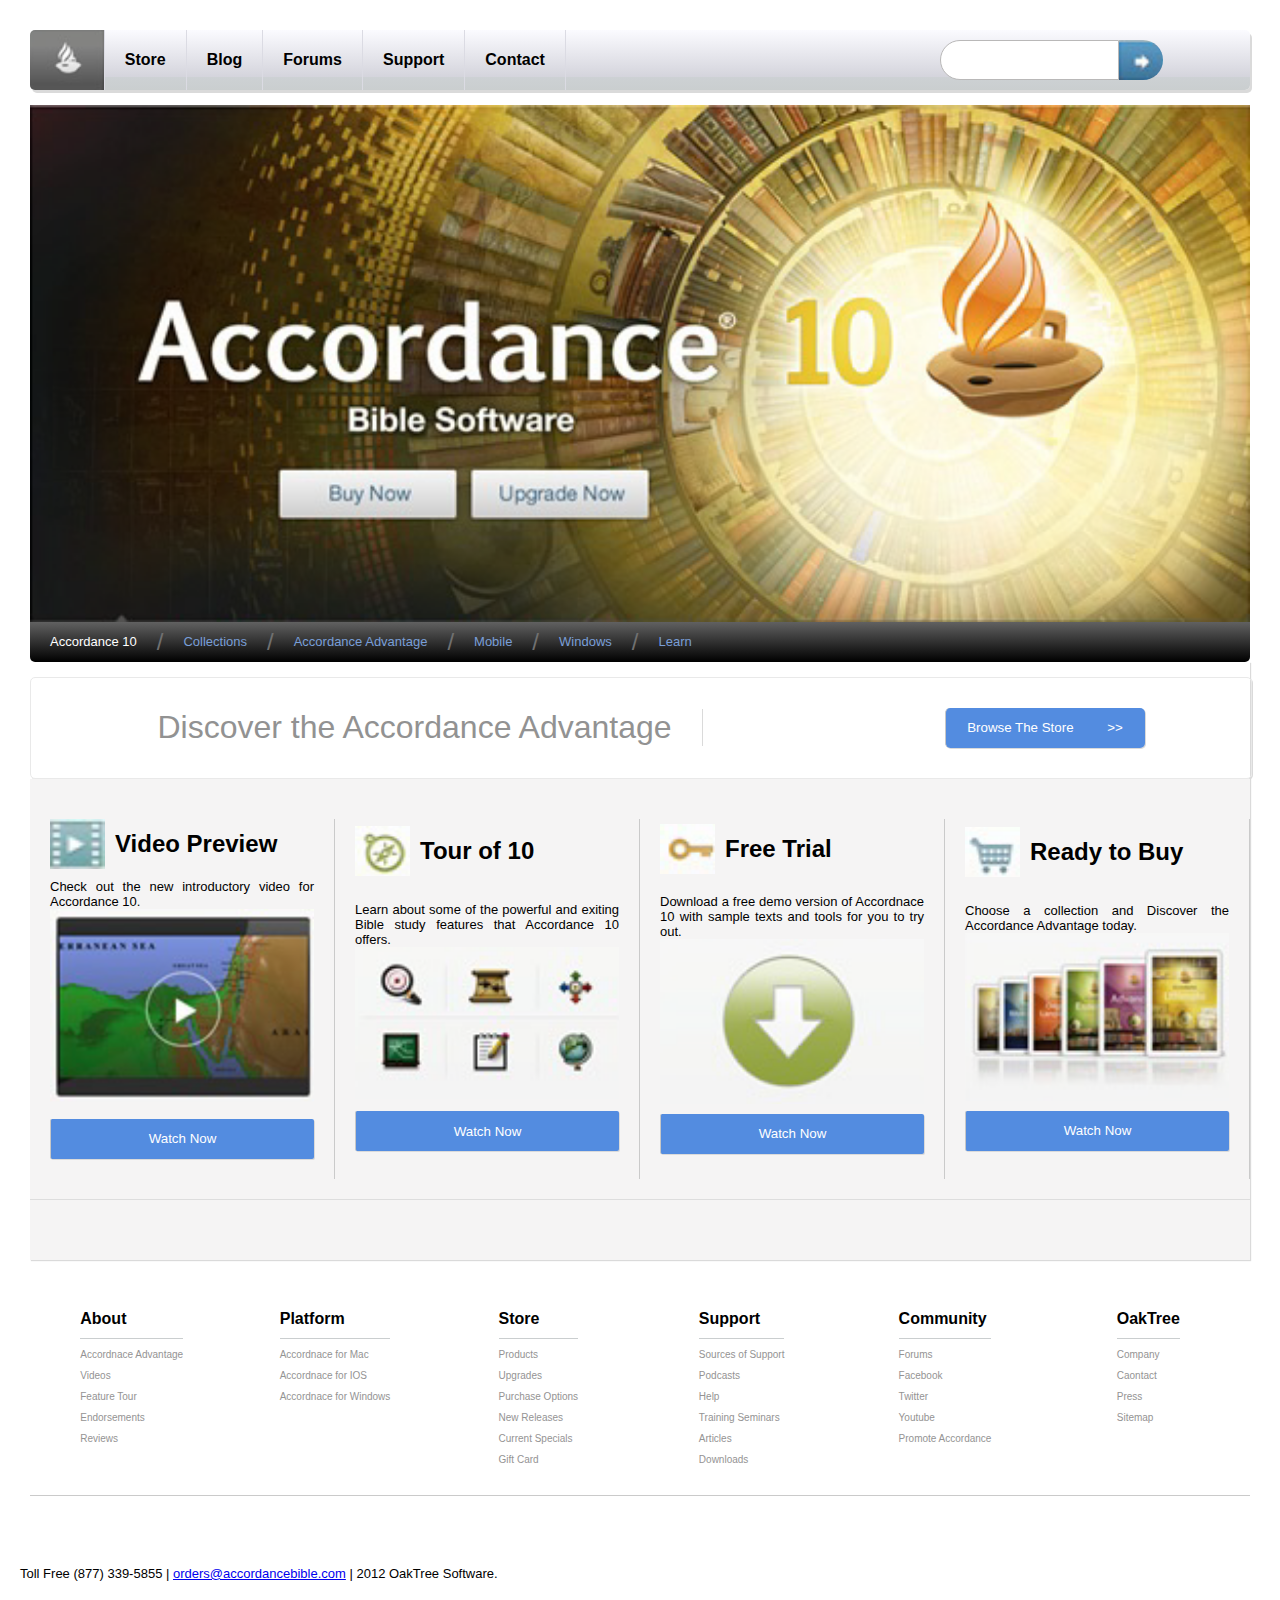
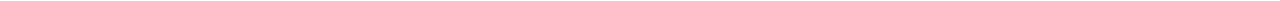
<file: Accordance/index.html>
<!DOCTYPE html>
<html lang="en">
<head>
    <meta charset="UTF-8">
    <meta name="viewport" content="width=device-width, initial-scale=1.0">
    <link rel="stylesheet" href="css/style.css">
    <title>Accordance</title>
</head>
<body>
    <main id="main" class="main">
        <header class="header">
            <ul class="nav_bar">
                <li class="nav_links"><img src="images/menu_icon1.png" alt="menu_icon1" class="nav_icon"></li>
                <li class="nav_links"><a href="#">Store</a></li>
                <li class="nav_links"><a href="#">Blog</a></li>
                <li class="nav_links"><a href="#">Forums</a></li>
                <li class="nav_links"><a href="#">Support</a></li>
                <li class="nav_links"><a href="#">Contact</a></li>
            </ul>
            <span class="search_span">
                <input type="text" class="search">
                <img src="images/menu_icon2.png" alt="search arrow" class="search_arrow">
            </span>
            
            
        </header>
        <!-- Main container -->
        <div class="main_container" id="main_container">
            <img src="images/main.png" alt="main image" class="main_img">
            <!-- main container bottom nav -->
            <ul class="main-nav">
                <li class="main_nav_links"><a href="#" id="active_tab" >Accordance 10 <span class ="slash"> / </span></a></li>
                <li class="main_nav_links"><a href="#">Collections <span class ="slash"> / </span></a></li>
                <li class="main_nav_links"><a href="#">Accordance Advantage <span class ="slash"> / </span></a></li>
                <li class="main_nav_links"><a href="#">Mobile <span class ="slash"> / </span></a></li>
                <li class="main_nav_links"><a href="#">Windows <span class ="slash"> / </span></a></li>
                <li class="main_nav_links"><a href="#">Learn </a></li>
            </ul>
        </div>
        <div class="browse">
            <!-- Browse section header -->
            <div class="browse_store">
                <span class="browse_txt">
                    Discover the Accordance Advantage
                </span>
                <button type="button" class="browse_btn" id="browse_btn">Browse The Store  <span class="browse_btn_arrow">>></span></button>
            </div>
            <!-- browse cards  -->
            <div class="cards_container">
                <div class="browse_cards">
                    <div class="card_title">
                        <img src="images/content_icon1.png" class="card_header_img" alt="video preview">
                        <span class="card_title_txt">Video Preview</span>
                    </div>
                    <div class="card_content">
                        <p class="card_paragraph">
                            Check out the new introductory video for Accordance 10.
                        </p>
                        <img src="images/watch_now.png" alt="watch now" class="content_img">
                        <button class="watch_btn">Watch Now</button>
                    </div>
                </div>

                <div class="browse_cards">
                    <div class="card_title">
                        <img src="images/content_icon2.png" class="card_header_img" alt="video preview">
                        <span class="card_title_txt">Tour of 10</span>
                    </div>
                    <div class="card_content">
                        <p class="card_paragraph">
                            Learn about some of the powerful and exiting Bible study features that Accordance 10 offers.
                        </p>
                        <img src="images/take_the_tour.png" alt="watch now" class="content_img">
                        <button class="watch_btn">Watch Now</button>
                    </div>
                </div>

                <div class="browse_cards">
                    <div class="card_title">
                        <img src="images/content_icon3.png" class="card_header_img" alt="video preview">
                        <span class="card_title_txt">Free Trial</span>
                    </div>
                    <div class="card_content">
                        <p class="card_paragraph">
                            Download a free demo version of Accordnace 10 with sample texts and tools for you to try out.
                        </p>
                        <img src="images/start_your_trial.png" alt="watch now" class="content_img">
                        <button class="watch_btn">Watch Now</button>
                    </div>
                </div>

                <div class="browse_cards">
                    <div class="card_title">
                        <img src="images/content_icon4.png" class="card_header_img" alt="video preview">
                        <span class="card_title_txt">Ready to Buy</span>
                    </div>
                    <div class="card_content">
                        <p class="card_paragraph">
                            Choose a collection and Discover the Accordance Advantage today.
                        </p>
                        <img src="images/find_products.png" alt="watch now" class="content_img">
                        <button class="watch_btn">Watch Now</button>
                    </div>
                </div>
            </div>
            <span class="card_content_footer">

            </span>
        </div>
        
        <!-- Footer  -->
    <footer id="footer_footer">
        <div class="footer_list">
            <section class="list">
                <h3 class="list_header">About</h3>
                <ul>
                    <li class="list_item"><a href="#">Accordnace Advantage</a></li>
                    <li class="list_item"><a href="#">Videos</a></li>
                    <li class="list_item"><a href="#">Feature Tour</a></li>
                    <li class="list_item"><a href="#">Endorsements</a></li>
                    <li class="list_item"><a href="#">Reviews</a></li>
                </ul>
            </section>
        </div>
        <div class="footer_list">
            <section class="list">
                <h3 class="list_header">Platform</h3>
                <ul>
                    <li class="list_item"><a href="#">Accordnace for Mac</a></li>
                    <li class="list_item"><a href="#">Accordnace for IOS</a></li>
                    <li class="list_item"><a href="#">Accordnace for Windows</a></li>
                </ul>
            </section>
        </div>
        <div class="footer_list">
            <section class="list">
                <h3 class="list_header">Store</h3>
                <ul>
                    <li class="list_item"><a href="#">Products</a></li>
                    <li class="list_item"><a href="#">Upgrades</a></li>
                    <li class="list_item"><a href="#">Purchase Options</a></li>
                    <li class="list_item"><a href="#">New Releases</a></li>
                    <li class="list_item"><a href="#">Current Specials</a></li>
                    <li class="list_item"><a href="#">Gift Card</a></li>
                </ul>
            </section>
        </div>
        <div class="footer_list">
            <section class="list">
                <h3 class="list_header">Support</h3>
                <ul>
                    <li class="list_item"><a href="#">Sources of Support</a></li>
                    <li class="list_item"><a href="#">Podcasts</a></li>
                    <li class="list_item"><a href="#">Help</a></li>
                    <li class="list_item"><a href="#">Training Seminars</a></li>
                    <li class="list_item"><a href="#">Articles</a></li>
                    <li class="list_item"><a href="#">Downloads</a></li>
                </ul>
            </section>
        </div>
        <div class="footer_list">
            <section class="list">
                <h3 class="list_header">Community</h3>
                <ul>
                    <li class="list_item"><a href="#">Forums</a></li>
                    <li class="list_item"><a href="#">Facebook</a></li>
                    <li class="list_item"><a href="#">Twitter</a></li>
                    <li class="list_item"><a href="#">Youtube</a></li>
                    <li class="list_item"><a href="#">Promote Accordance</a></li>
                </ul>
            </section>
        </div>
        <div class="footer_list">
            <section class="list">
                <h3 class="list_header">OakTree</h3>
                <ul>
                    <li class="list_item"><a href="#">Company</a></li>
                    <li class="list_item"><a href="#">Caontact</a></li>
                    <li class="list_item"><a href="#">Press</a></li>
                    <li class="list_item"><a href="#">Sitemap</a></li>
                </ul>
            </section>
        </div>
        
    </footer>
    </main>
    
    <div class="right_div" id="right_div">
        Toll Free (877) 339-5855 | <a href="#">orders@accordancebible.com</a> | 2012 OakTree Software.
    </div>
</body>
</html>
</file>
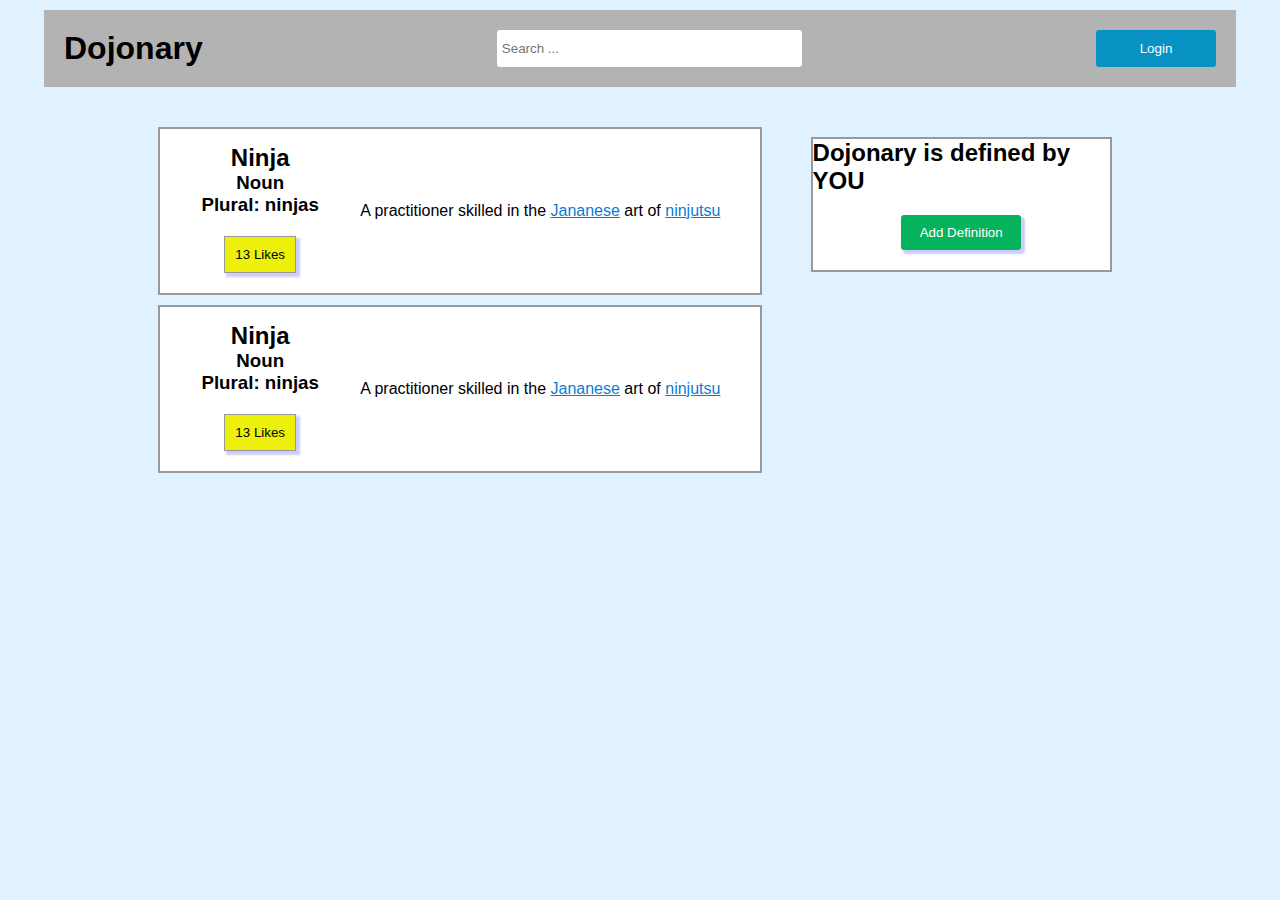
<file: Click_Event/index.html>
<!DOCTYPE html>
<html lang="en">
<head>
    <meta charset="UTF-8">
    <meta name="viewport" content="width=device-width, initial-scale=1.0">
    <link rel="stylesheet" href="css/style.css">

    <title>Click Event</title>
</head>
<body>
    <header id="header">
        <h1>Dojonary</h1>
        <input type="text" placeholder="Search ..." class="input-text">
        <button type="button" id="btn" class="btn" onclick="Message(this)">Login</button>
    </header>
    <main id="main" class="main">
        <div class="row">
            <!-- Large column Flex 2 -->
            <div class="col-large">
                <div class="card">
                    <span class="first-span">
                        <h2>Ninja</h2>
                        <h3>Noun</h3>
                        <h3> Plural: ninjas</h3>
                        <button type="button" id="like-btn1" class="like-btn" onclick="liked(this)"> 13 Likes</button>
                    </span>
                    <span class="second-span">
                        A practitioner skilled in the <span class="bleu-text">Jananese</span> art of <span class="bleu-text">ninjutsu</span>
                    </span>
                </div> 
                <div class="card">
                
                    <span class="first-span">
                        <h2>Ninja</h2>
                        <h3>Noun</h3>
                        <h3> Plural: ninjas</h3>
                        <button type="button" id="like-btn2" class="like-btn" onclick="liked(this)"> 13 Likes</button>
                    </span>
                    <span class="second-span">
                        A practitioner skilled in the <span class="bleu-text">Jananese</span> art of <span class="bleu-text">ninjutsu</span>
                    </span>
                </div>
            </div>
            <div class="col-1">
                <div class="definition">
                    <h2>
                        Dojonary is defined by YOU
                    </h2>
                    <button type="button" id="add_def" class="add_def btn">Add Definition</button>
                </div>
            </div>
        </div>
    </main>
    <script type="text/javascript" src="js/script.js"></script>
</body>
</html>
</file>
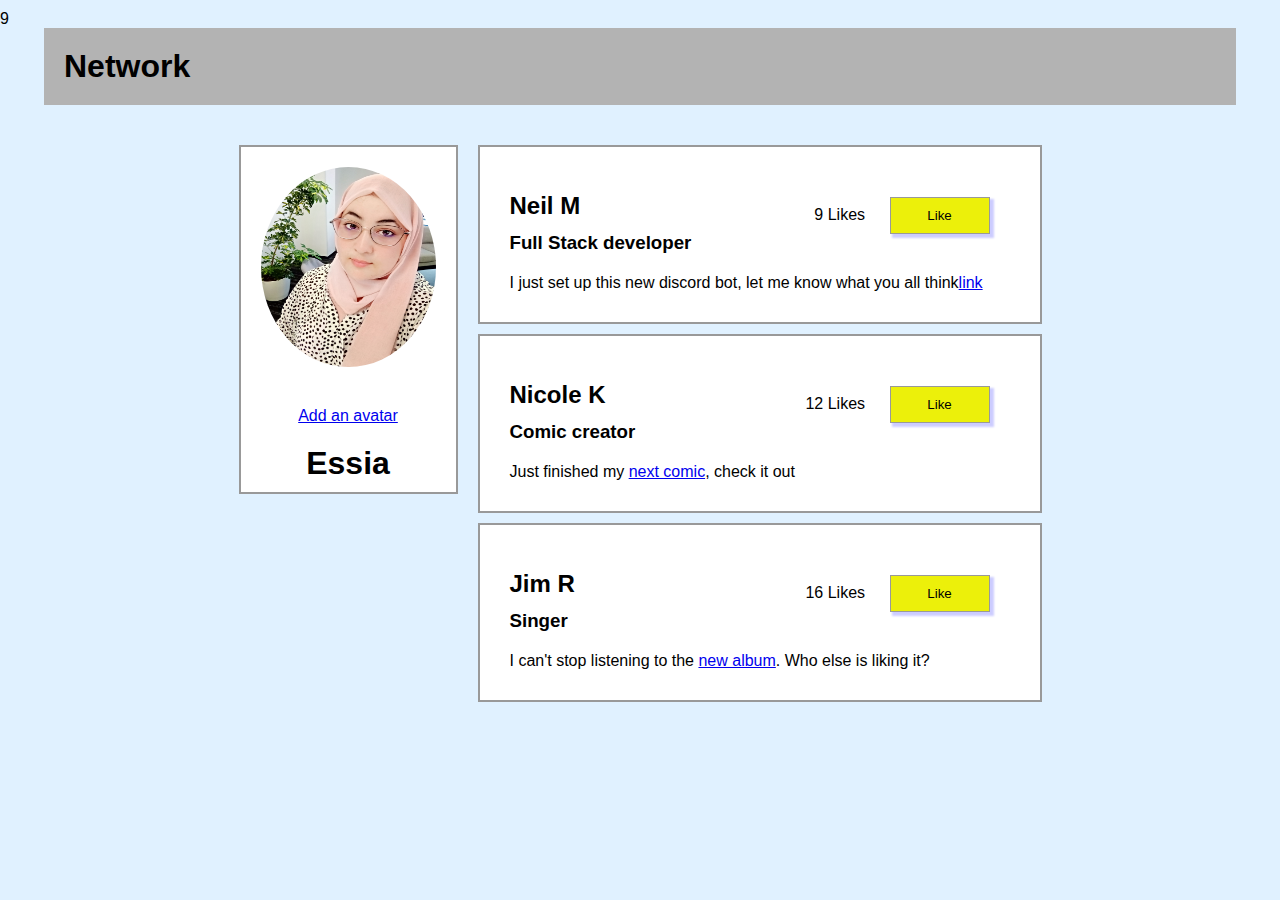
<file: Likes/index.html>
9<!DOCTYPE html>
<html lang="en">
<head>
    <meta charset="UTF-8">
    <meta name="viewport" content="width=device-width, initial-scale=1.0">
    <link rel="stylesheet" href="css/style.css">
    <title>Likes</title>
</head>
<body>
    <header id="header">
        <h1>Network</h1>
    </header>
    <main id="main" class="main">
        <div class="row">
            <!-- Large column Flex 2 -->

            <div class="col-1">
                <div class="definition">
                    <img src="images/photo1.jpg" alt="profile photo" class="img_profile">
                    <a href="#">Add an avatar</a>
                    <h1>Essia</h1>
                </div>
            </div>
            <div class="col-large">
                
                <div class="card">
                    
                    <span class="second-span">
                        <span class="first-span">
                            <h2>Neil M</h2>
                            <h3>Full Stack developer</h3>
                        </span>
                        <div>
                            <span id="first-like">9</span> Likes
                            <button type="button" id="like-btn1" class="like-btn" onclick="liked(1)">Like</button>
                        </div>                        
                    </span>
                    <p>
                        I just set up this new discord bot, let me know what you all think<a href="#">link</a>
                    </p>
                </div> 
                <div class="card">
                    
                    <span class="second-span">
                        <span class="first-span">
                            <h2>Nicole K</h2>
                            <h3>Comic creator</h3>
                        </span>
                        <div>
                            <span id="scnd-like">12</span> Likes
                            <button type="button" id="like-btn2" class="like-btn" onclick="liked(2)">Like</button>
                        </div>                        
                    </span>
                    <p>
                        Just finished my <a href="#">next comic</a>, check it out
                    </p>
                </div> 
                <div class="card">
                    
                    <span class="second-span">
                        <span class="first-span">
                            <h2>Jim R</h2>
                            <h3>Singer</h3>
                        </span>
                        <div>
                            <span id="third-like">16</span> Likes
                            <button type="button" id="like-btn3" class="like-btn" onclick="liked(3)">Like</button>
                        </div>                        
                    </span>
                    <p>
                        I can't stop listening to the <a href="#">new album</a>. Who else is liking it?
                    </p>
                </div> 
            
        </div>
    </main>
    <script type="text/javascript" src="js/script.js"></script>
</body>
</html>
</file>
<file: Accordance/css/style.css>
*{
    margin: 0px ;
    padding: 0px;
}
body {
    font-family:'Lucida Sans', 'Lucida Sans Regular', 'Lucida Grande', 'Lucida Sans Unicode', Geneva, Verdana, sans-serif
}

.main{
    margin: 30px;
    display: flex;
    flex-direction: column;
}

/* Haeder nav Styling */
.header{
    background: rgb(251,251,255);
    background: linear-gradient(180deg, rgba(251,251,255,1) 0%, rgba(212,212,220,1) 78%, rgba(210,210,219,1) 78%, rgba(150,153,187,1) 78%, rgba(205,209,212,1) 78%, #cacecf 100%);
    display: flex;
    border-radius: 5px;
    box-shadow: 2px 3px #dadada;
}

.nav_bar {
    display: flex;
    align-items: center;
    flex:3;
    height: 60px;
}
.nav_links {
    list-style:none;
    text-decoration: none;
    height: 60px;
    align-items: auto;
    display: flex;
    justify-content:space-around;
    border-right:1px solid rgb(219,219,227);
    border-right-style: solid;
}
.nav_links a{
    margin :0px 20px;
    font-weight:bold;
    align-items: center;
    height: 60px;
    text-decoration: none;
    color: black;
    justify-content: center;
    display: flex;
}
.search_span {
    flex: 1;
    display: flex;
    padding: 10px;
}
.nav_icon {
    height: 60px;
    border-top-left-radius: 5px;
    border-bottom-left-radius: 5px;
}
.search{
    border: 1px solid rgb(185, 184, 184);
    border-top-left-radius: 20px;
    border-bottom-left-radius: 20px;
}
.search_arrow{
    border-top-right-radius: 20px;
    border-bottom-right-radius: 20px;
}
.main_container
{
    margin-top: 15px;
    width: 100%;
    display: flex;
    flex-direction: column;
}
.main_img{
    /* width: 800px; */
}
/* Caintainer Styling  */
.main-nav{
    margin: 0px;
    padding-left: 20px;
    display: flex;
    align-items: center;
    height: 40px;
    background: rgb(97,97,97);
    background: linear-gradient(180deg, rgba(97,97,97,1) 0%, rgba(0,0,0,1) 100%);
    border-bottom-left-radius: 5px;
    border-bottom-right-radius: 5px;

}
.main_nav_links{
    list-style:none;
    text-decoration: none;
    height: 100%;
    align-items: auto;
    display: flex;
    justify-content:space-around;
}
.main_nav_links a{
    font-size: small;
    align-items: center;
    height: 100%;
    text-decoration: none;
    color: rgb(121, 159, 216);
    justify-content: center;
    display: flex;
}
#active_tab{
    color :white !important;
}
.slash{
    padding-left : 20px;
    padding-right:20px ;
    color: #707070;
    font-weight: lighter;
    font-size: x-large;
}

/* browse store div styling */
.browse{
    display: flex;
    flex-direction: column;
    box-shadow: 1px 1px 1px #dadada;
}
.browse_store{
    margin-top: 15px;
    width: 100%;
    border: 1px solid rgb(233, 233, 233);
    height: 100px;
    border-radius: 5px;
    box-shadow: 1px 1px #dadada;
    display: flex;
    justify-content: space-around;
    align-items: center;
}
.browse_txt{
    font-size:xx-large ;
    font-weight: lighter;
    color: #929292;
    box-shadow: 1px 0px #dadada;
    padding-left: 20px;
    padding-right: 30px;
    
}
.browse_btn{
    height: 40px;
    width: 200px ;
    margin-left: 30px;
    color: rgb(255, 255, 255);
    background-color: rgb(83, 140, 224);
    border: none;
    border-radius: 5px;
    box-shadow: 1px 1px #dadada;
    border-left: 1px solid rgb(199, 199, 199);
}
.browse_btn_arrow{
    margin-left: 30px;
}
/* browsing cards styling */
.cards_container{
    display: flex;
    justify-content: space-around;
    background-color: #f5f4f4;
    border-bottom: rgb(221, 221, 221) 1px solid;
    padding-bottom: 20px;
}
.browse_cards{
    flex: 1;
    display: flex;
    position: relative;
    flex-direction: column;
    align-items: center;
    justify-content: space-around;
}

.card_content{
    display: flex;
    flex-direction: column;
    justify-content: center;
    padding: 10px;
}
.watch_btn{
    margin: 10px;
    height: 40px;
    border-radius: 2px;
    color: rgb(255, 255, 255);
    background-color: rgb(83, 140, 224);
    border: none;
    box-shadow: 1px 1px #dadada;
    border-left: 1px solid rgb(199, 199, 199);
    cursor: pointer;
}
.card_title{
    display: flex;
    align-items: center;
    width: 100%;
    /* position: relative; */
}
.card_header_img{
    height: 50px;
    width: 55px;
    margin-left : 20px;
}
.card_title_txt{
    font-weight: 900;
    margin: 0px 10px;
    font-size: x-large;
}
.browse_cards{
    margin-top: 40px;
    border-right: #cacaca solid 1px;
}
.card_content p{
    padding: 0px 10px;
    text-align:justify;
    font-size: small;
}
.content_img{
    /* height: 150px; */
    margin: 0px 10px;
}
.card_content_footer{
    height: 60px;
    width: 100%;
    background-color: #f5f4f4;
}
/* Footer */
#footer_footer{
    display: flex  !important;
    justify-content: center;
    border-bottom: #cacaca solid 1px;
    margin-bottom: 40px !important;
    margin-top: 50px;
}
.list_header{
    font-size: medium;
    border-bottom: #cacecf solid 1px;
    padding-bottom: 10px;
}
.footer_list{
    flex: 1;
    display: flex;
    justify-content: space-around;
    width: auto;
    padding-bottom: 30px;
}
.list_item{
    list-style: none;
    padding-top: 10px ;
    font-size:x-small
}
.list_item a{
    text-decoration: none;
    margin-top: 20px;
    color: #949393;
}
.right_div{
    margin : 20px;
    font-size: small;
}
</file>
<file: Click_Event/css/style.css>
*{
    margin: 0px;    
    padding: 0px;
}

body{
    background-color: rgb(224, 241, 255);
    /* display: flex; */
    align-items: center;
    padding-top: 10px;
    font-family:Arial, Helvetica, sans-serif;
}
/* header styling */
header {
    display: flex;
    justify-content: space-between;
    padding: 20px;
    background-color: rgb(179, 179, 179);
    width: 90%;
    margin:auto;
}
.input-text{
    border-radius: 3px;
    border: 0px;
    width: 300px;
    padding-left: 5px;
}
.btn{
    width: 120px;
    border-radius: 3px;
    border: 0px;
    background-color: rgb(8, 146, 196);
    color: #fff;
}
/* Main styling */
.main{
    display: flex;  
    justify-content: space-around;
    flex-wrap: wrap;
}
.card{
    display: flex; 
    border-radius: 1px;
    border: #fff;
    width:600px;
    justify-content: space-around;
}

.row{
    margin-top: 30px;
    display: flex;
}
.col-large{
    flex: 2;

}
.card{
    border: 2px solid #999;
    margin: 10px;
    display: flex;
    background-color: #fff;
}
.card .first-span{
    margin-top: 15px;
    display: flex;
    flex-direction: column;
    align-items: center;
    flex: 1;
}
.first-span{
    flex: 1;
    justify-content: center;
}
.second-span
{
    flex :2;
    justify-content: center;
    display: inline;
    justify-items: auto;
    align-items: center;
    margin: auto;
}
.col-1{
    flex: 1;
    margin: 10px;
}
.definition{
    border: 2px solid #999;
    margin: 10px;
    background-color: #fff;
}
.add_def{
    padding: 10px;
    background: #05b35c;
    margin: 20px;
    box-shadow: 3px 3px 2px 1px rgba(0, 0, 255, .2);
}
.definition{
    display: flex;
    justify-content: center;
    flex-direction: column;
    align-items: center;
}
.like-btn{
    padding: 10px;
    background: #ecf00a;
    margin: 20px;
    border: 1px solid #999;
    box-shadow: 3px 3px 2px 1px rgba(0, 0, 255, .2);
}
.bleu-text{
    text-align: justify;
    display: inline;
    color: rgb(13, 123, 212);
    text-decoration: underline;
}
</file>
<file: Likes/css/style.css>
*{
    margin: 0px;    
    padding: 0px;
}

body{
    background-color: rgb(224, 241, 255);
    /* display: flex; */
    align-items: center;
    padding-top: 10px;
    font-family:Arial, Helvetica, sans-serif;
}
/* header styling */
header {
    display: flex;
    justify-content: space-between;
    padding: 20px;
    background-color: rgb(179, 179, 179);
    width: 90%;
    margin:auto;
}
.input-text{
    border-radius: 3px;
    border: 0px;
    width: 300px;
    padding-left: 5px;
}
.btn{
    width: 120px;
    border-radius: 3px;
    border: 0px;
    background-color: rgb(8, 146, 196);
    color: #fff;
}
/* Main styling */
.main{
    display: flex;  
    justify-content: space-around;
    flex-wrap: wrap;
}
/* .card{
    display: flex; 
    border-radius: 1px;
    border: #fff;
    width:500px;
    justify-content: space-around;
} */

.row{
    margin-top: 30px;
    display: flex;
}
.col-large{
    flex: 2;

}
.card{
    border: 2px solid #999;
    margin: 10px;
    display: flex;
    width: 500px;
    flex-direction: column;
    background-color: #fff;
    padding: 30px;
}
.card .first-span{
    margin-top: 15px;
    display: flex;
    flex-direction: column;
    flex: 1;
}
.card p{
    margin-top: 20px;
}
.first-span{
    flex: 1;
    margin-top: 20px;
    justify-content: space-between;
}
.second-span
{
    
    justify-content: space-around;
    display: flex;
    /* margin: 20px; */
    
}
.second-span p{
    margin: 20px;
    text-align: center;
}
.col-1{
    flex: 1;
    /* margin: 10px; */
}
.definition{
    border: 2px solid #999;
    margin: 10px;
    background-color: #fff;
    display: flex;
    flex-direction: column;
    justify-content: center;
}
.add_def{
    padding: 10px;
    background: #05b35c;
    margin: 20px;
    box-shadow: 3px 3px 2px 1px rgba(0, 0, 255, .2);
}
.definition{
    display: flex;
    justify-content: center;
    flex-direction: column;
    align-items: center;
    align-content: center;
}
.like-btn{
    padding: 10px;
    background: #ecf00a;
    width: 100px;
    margin: 20px;
    border: 1px solid #999;
    box-shadow: 3px 3px 2px 1px rgba(0, 0, 255, .2);
}
.bleu-text{
    text-align: justify;
    display: inline;
    color: rgb(13, 123, 212);
    text-decoration: underline;
}
.img_profile{
    width: 175px;
    height: 200px;
    border-radius: 50%;
    padding: 20px;
}

.definition a{
    margin : 20px;
}
.definition h1{
    margin-bottom: 10px;

}
</file>
